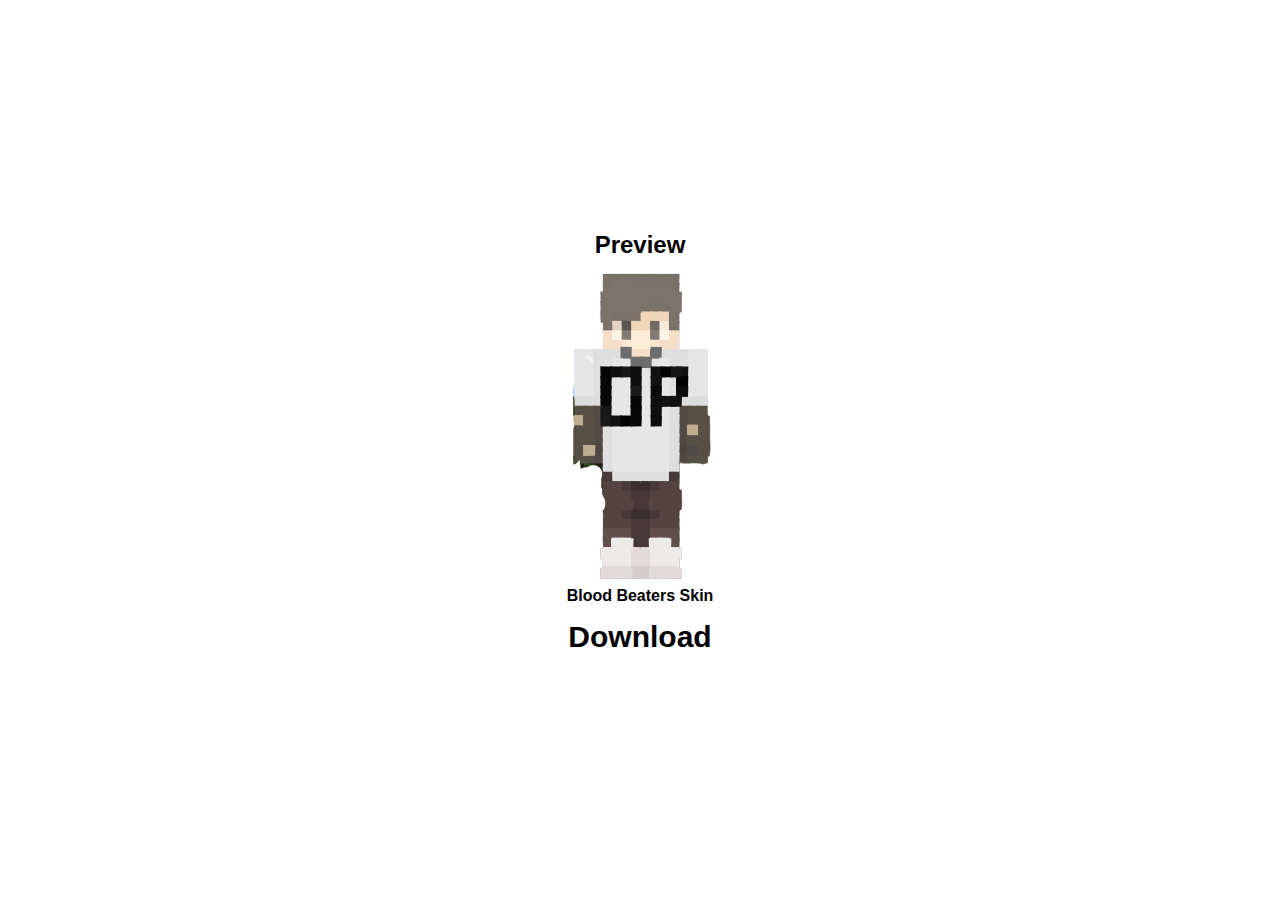
<file: bb.html>
<!DOCTYPE html>
<html lang="en">
<head>
    <meta charset="UTF-8">
    <meta http-equiv="X-UA-Compatible" content="IE=edge">
    <meta name="viewport" content="width=device-width, initial-scale=1.0">
    <title>Blood Beaters</title>
    <link rel="stylesheet" href="dream.css">
</head>
<body>
    <h2>Preview</h2>
    <img src="BB.png">
    <h4>Blood Beaters Skin</h4>
    <a href="BloodBeaters.rar"><h2>Download</h2></a>
</body>
</html>
</file>
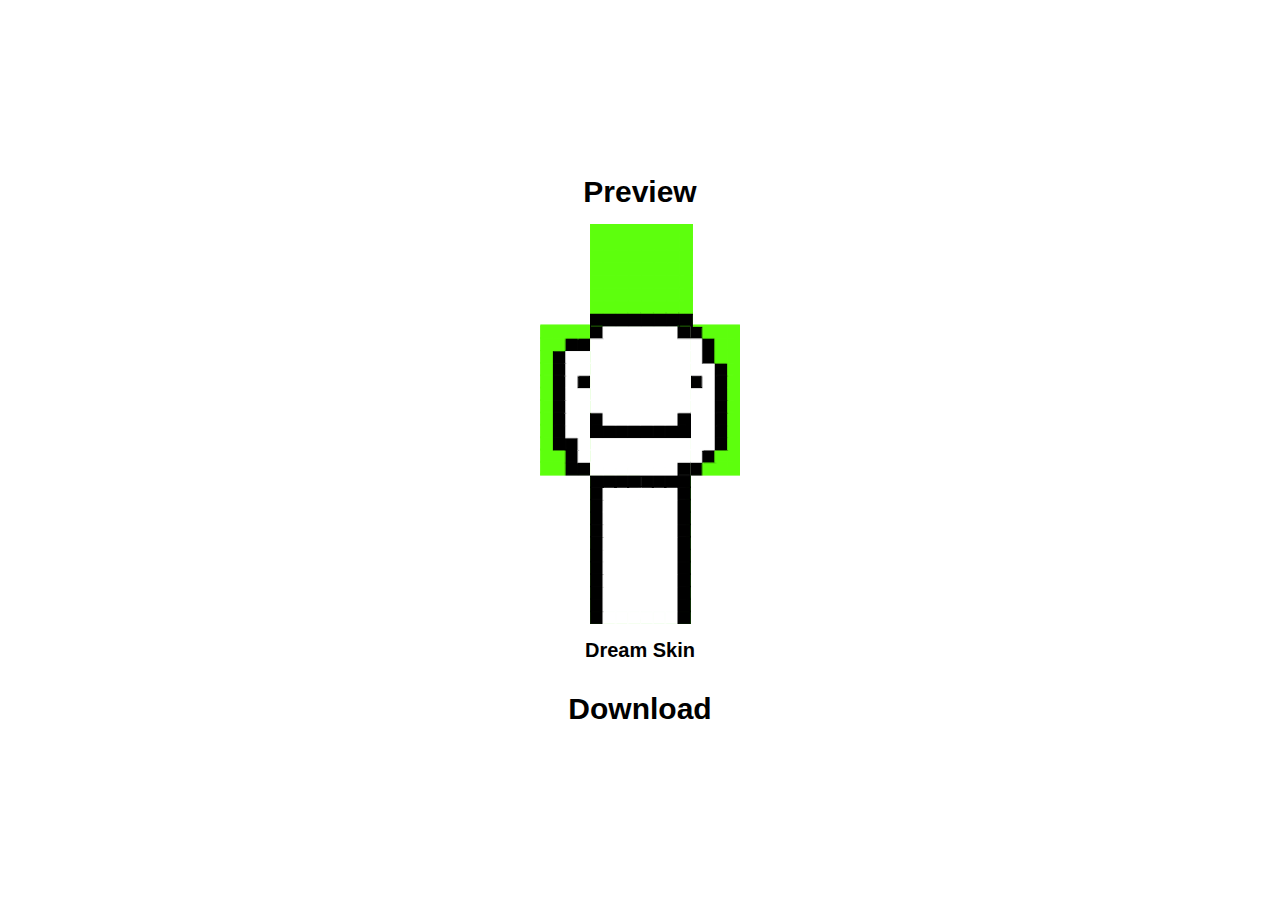
<file: dream.html>
<!DOCTYPE html>
<html lang="en">
<head>
    <meta charset="UTF-8">
    <meta http-equiv="X-UA-Compatible" content="IE=edge">
    <meta name="viewport" content="width=device-width, initial-scale=1.0">
    <title>Dream Skin</title>
    <link rel="stylesheet" href="dream.css">
</head>
<body>
    <a><h2>Preview</h2></a>
    <img src="dream skin.png">
    <a><h4>Dream Skin</h4></a>
    <a href="dreampng.rar"><h2>Download</h2>
</body>
</html>
</file>
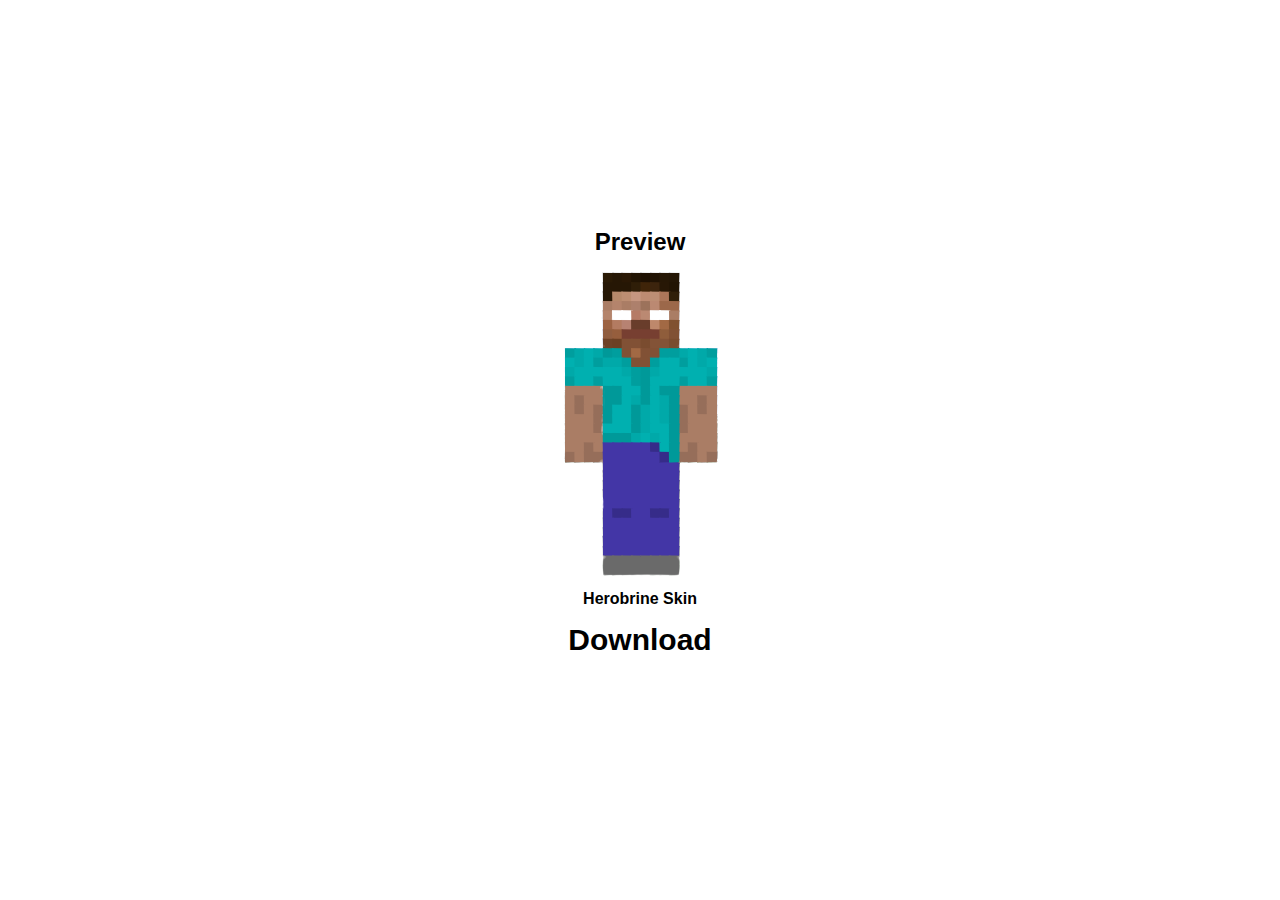
<file: herobrine.html>
<!DOCTYPE html>
<html lang="en">
<head>
    <meta charset="UTF-8">
    <meta http-equiv="X-UA-Compatible" content="IE=edge">
    <meta name="viewport" content="width=device-width, initial-scale=1.0">
    <title>Herobrine</title>
    <link rel="stylesheet" href="dream.css">
</head>
<body>
    <h2>Preview</h2>
    <img src="herobrinee.png">
    <h4>Herobrine Skin</h4>
    <a href="herobrine skin.rar"><h2>Download</h2></a>
</body>
</html>
</file>
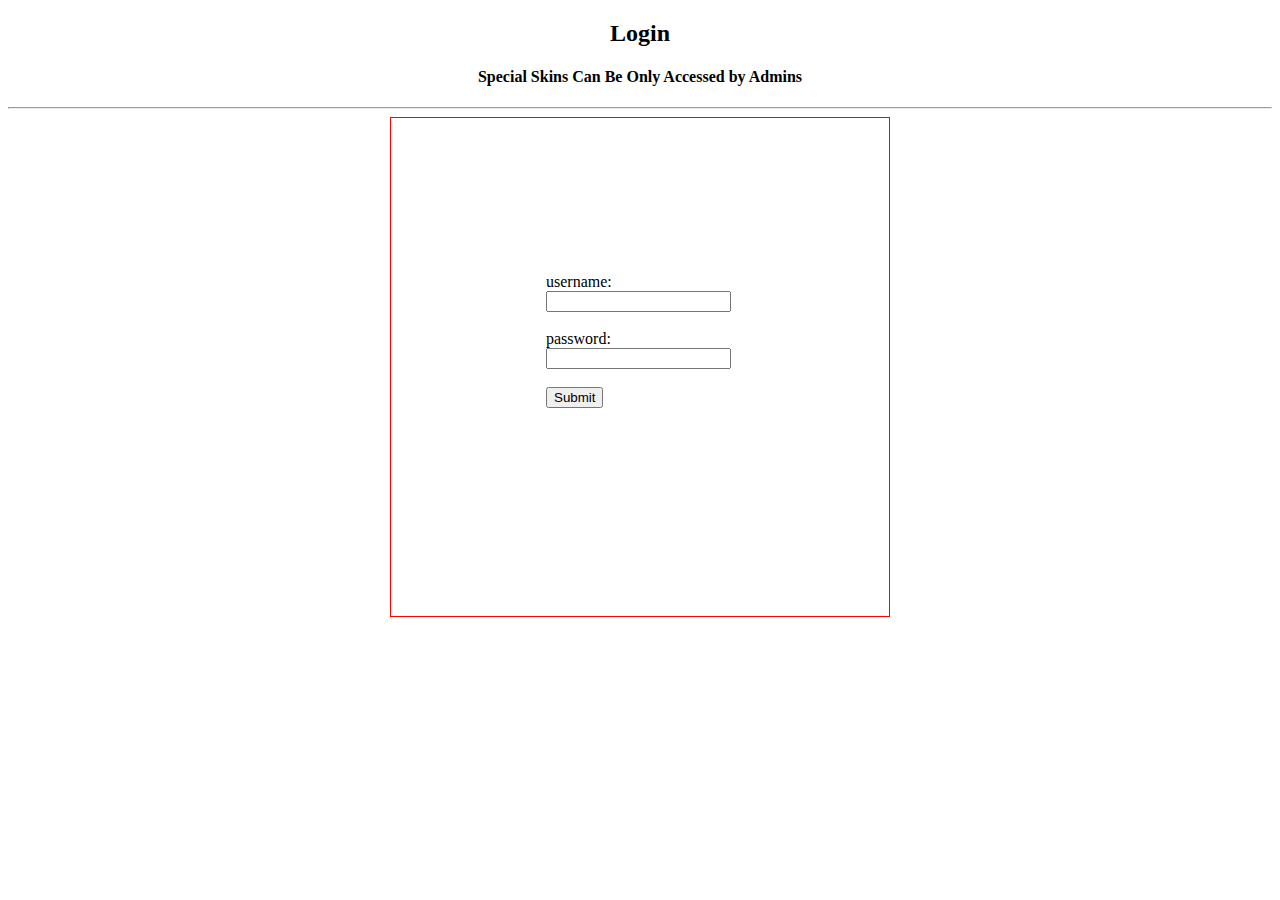
<file: login.html>
<!DOCTYPE html>
<html lang="en">
<head>
    <meta charset="UTF-8">
    <meta http-equiv="X-UA-Compatible" content="IE=edge">
    <meta name="viewport" content="width=device-width, initial-scale=1.0">
    <title>Login</title>
</head>
<style type="text/css">


div{
    width: 500px;
    height: 500px;
    border: 1px solid red;
    margin: 0 auto;
    padding: 155px;
    box-sizing: border-box;
}


</style>
<body>
    <center><h2>Login</h2></center>
    <center><h4>Special Skins Can Be Only Accessed by Admins</h4></center>
    <hr>

    <div>
        username:<br>
        <input type="text" name="text" id="username">
        <br><br>
        password:<br>
        <input type="password" name="text" id="password">
        <br><br>

        <button onclick="login()">Submit</button>

    </div>

    <script type="text/javascript">
    function login()
    {
        var uname=document.getElementById('username').value;
        var pass=document.getElementById('password').value;

        if (uname=="Samentum OP" && pass=="SUBSCRIBE")
         {
             location.assign("https://rioryx.github.io/skins/specialskins.html")
         }
         else
         {
             window.alert("Invalid Username Or Password!!!")
         } 
    }




    </script>
</body>
</html>
</file>
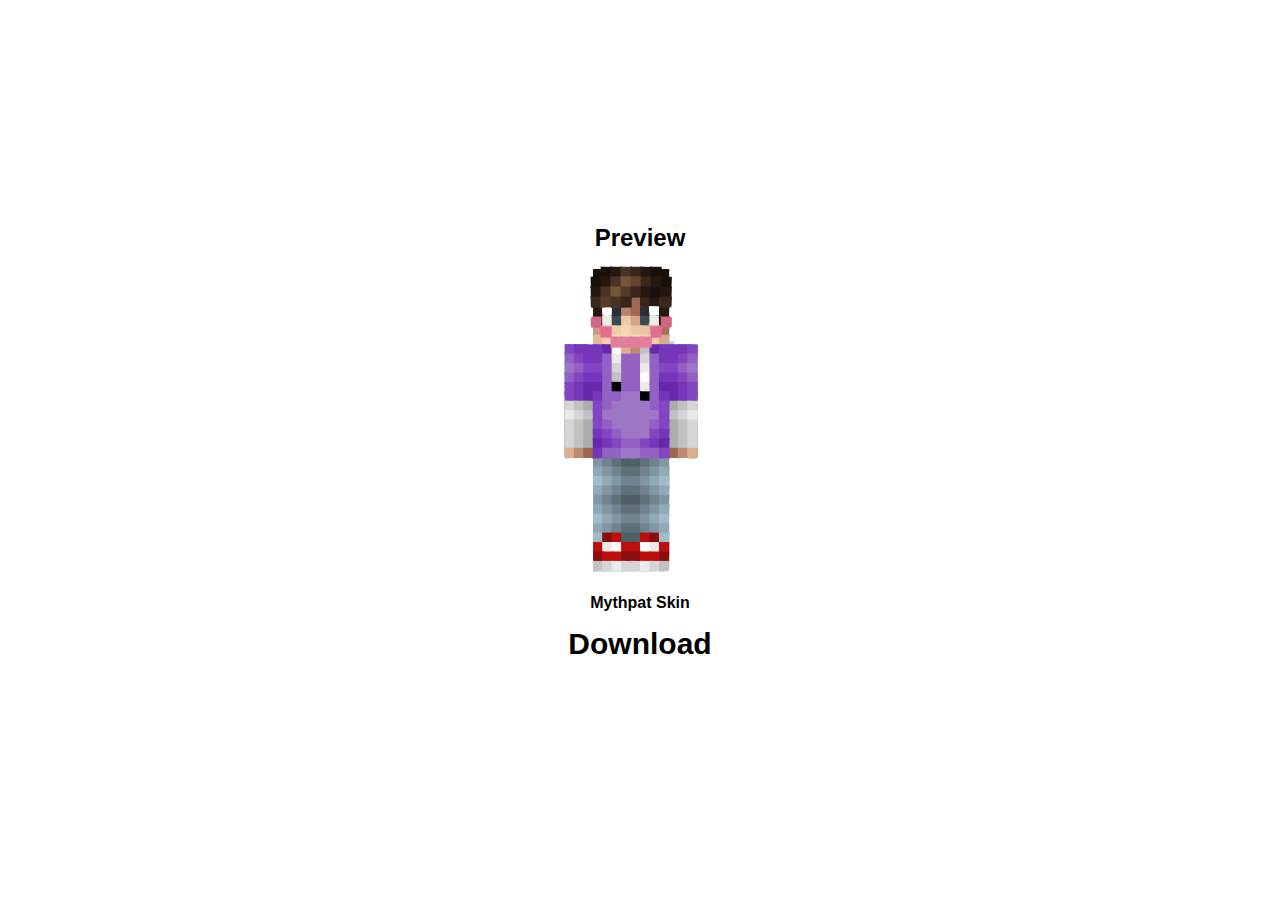
<file: mythpat.html>
<!DOCTYPE html>
<html lang="en">
<head>
    <meta charset="UTF-8">
    <meta http-equiv="X-UA-Compatible" content="IE=edge">
    <meta name="viewport" content="width=device-width, initial-scale=1.0">
    <title>Mythpat Skin</title>
    <link rel="stylesheet" href="dream.css">
</head>
<body>
    <h2>Preview</h2>
    <img src="mythpat_prew.png">
    <h4>Mythpat Skin</h4>
    <a href="mythpat skin.rar"><h2>Download</h2></a>
</body>
</html>
</file>
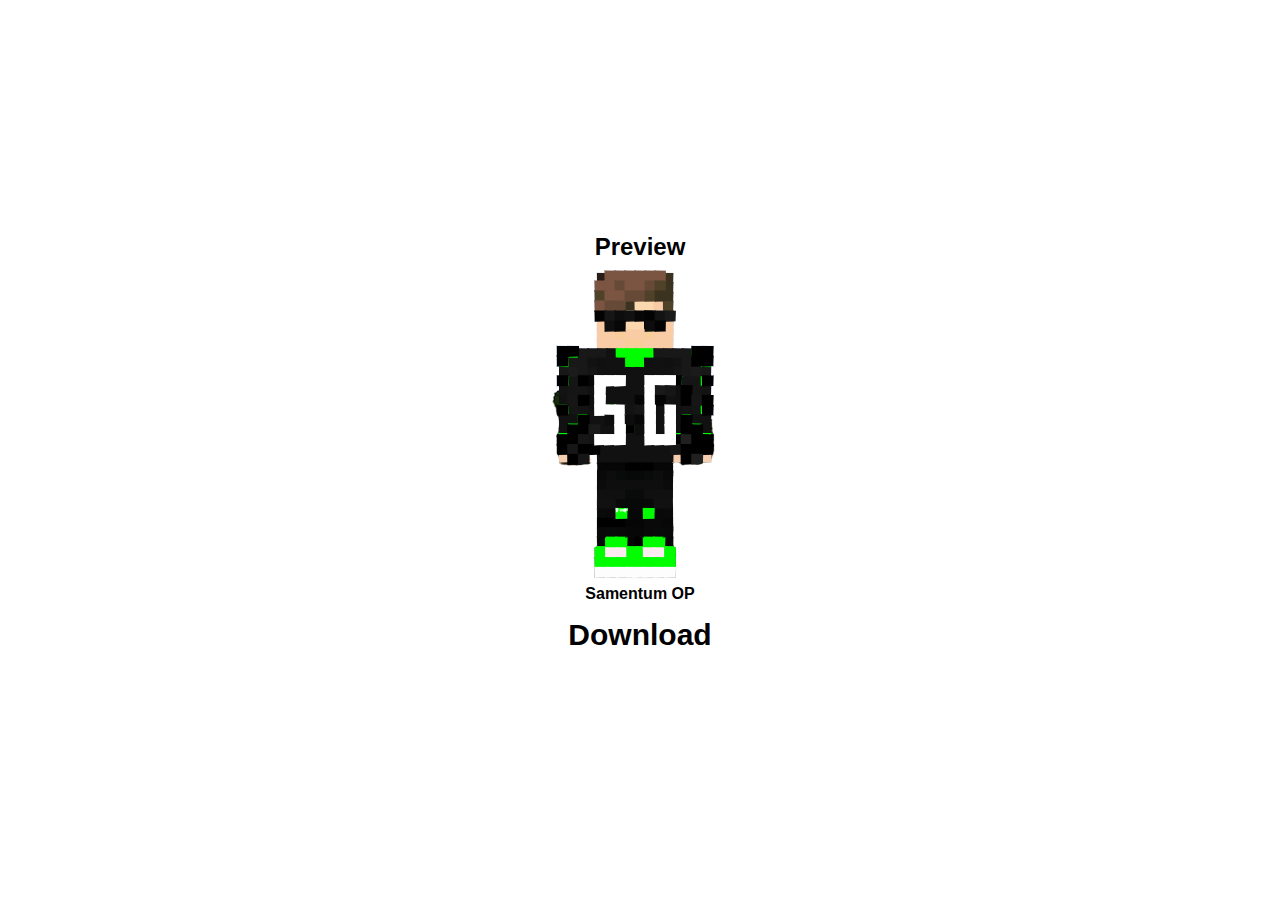
<file: sg.html>
<!DOCTYPE html>
<html lang="en">
<head>
    <meta charset="UTF-8">
    <meta http-equiv="X-UA-Compatible" content="IE=edge">
    <meta name="viewport" content="width=device-width, initial-scale=1.0">
    <title>Samentum OP</title>
    <link rel="stylesheet" href="dream.css">
</head>
<body>
    <h2>Preview</h2>
    <img src="sgg.png">
    <h4>Samentum OP</h4>
    <a href="SG SKIN.rar"><h2>Download</h2></a>
</body>
</html>
</file>
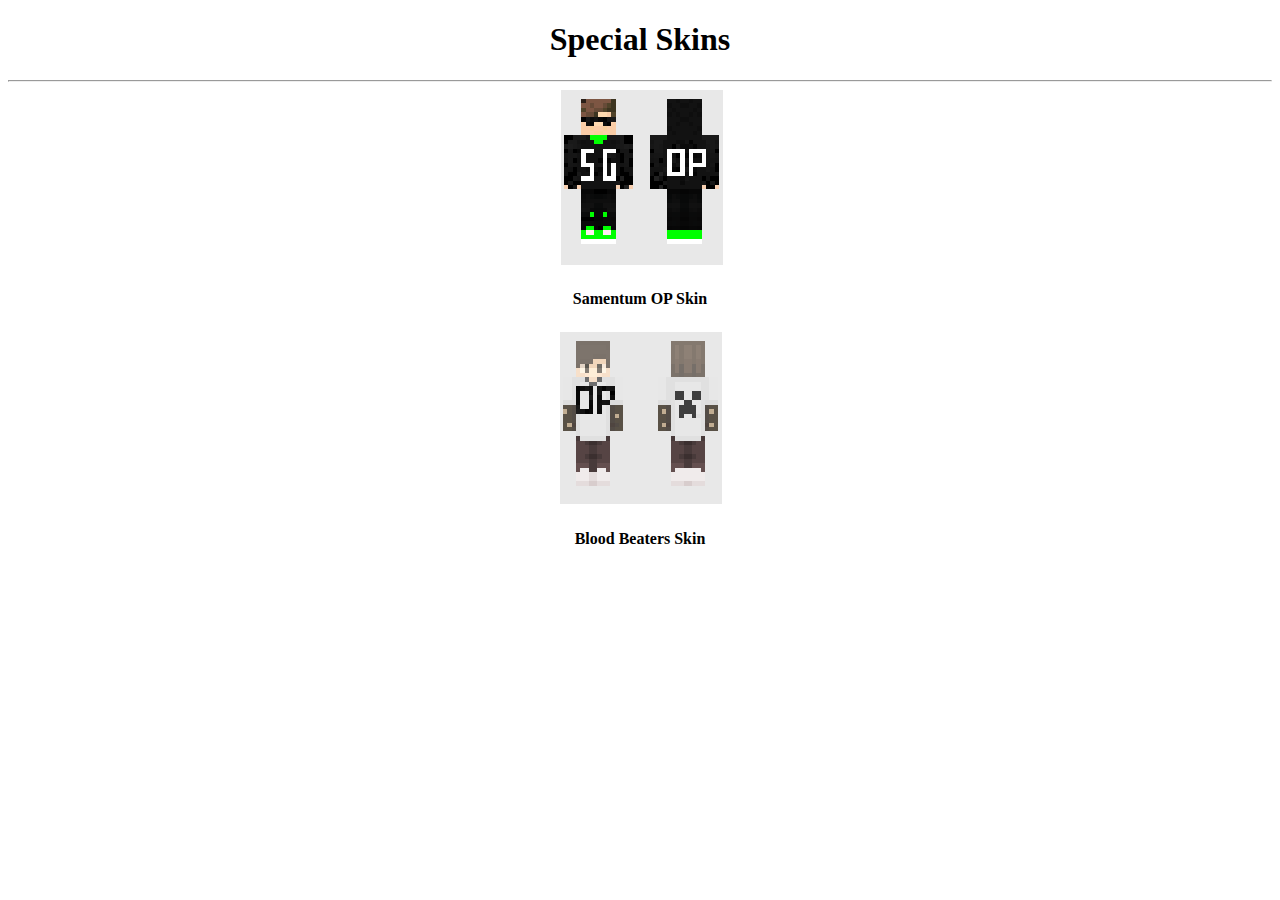
<file: specialskins.html>
<!DOCTYPE html>
<html lang="en">
<head>
    <meta charset="UTF-8">
    <meta http-equiv="X-UA-Compatible" content="IE=edge">
    <meta name="viewport" content="width=device-width, initial-scale=1.0">
    <title>Special Skins</title>
</head>
<body>
    <center><h1>Special Skins</h1></center>
    <hr>
    <center><a href="sg.html"><img src="SG.PNG"></a></center>
    <center><h4>Samentum OP Skin</h4></center>
    <center><a href="bb.html"><img src="Bloodbeaterss.PNG"></a></center>
    <center><h4>Blood Beaters Skin</h4></center>
</body>
</html>
</file>
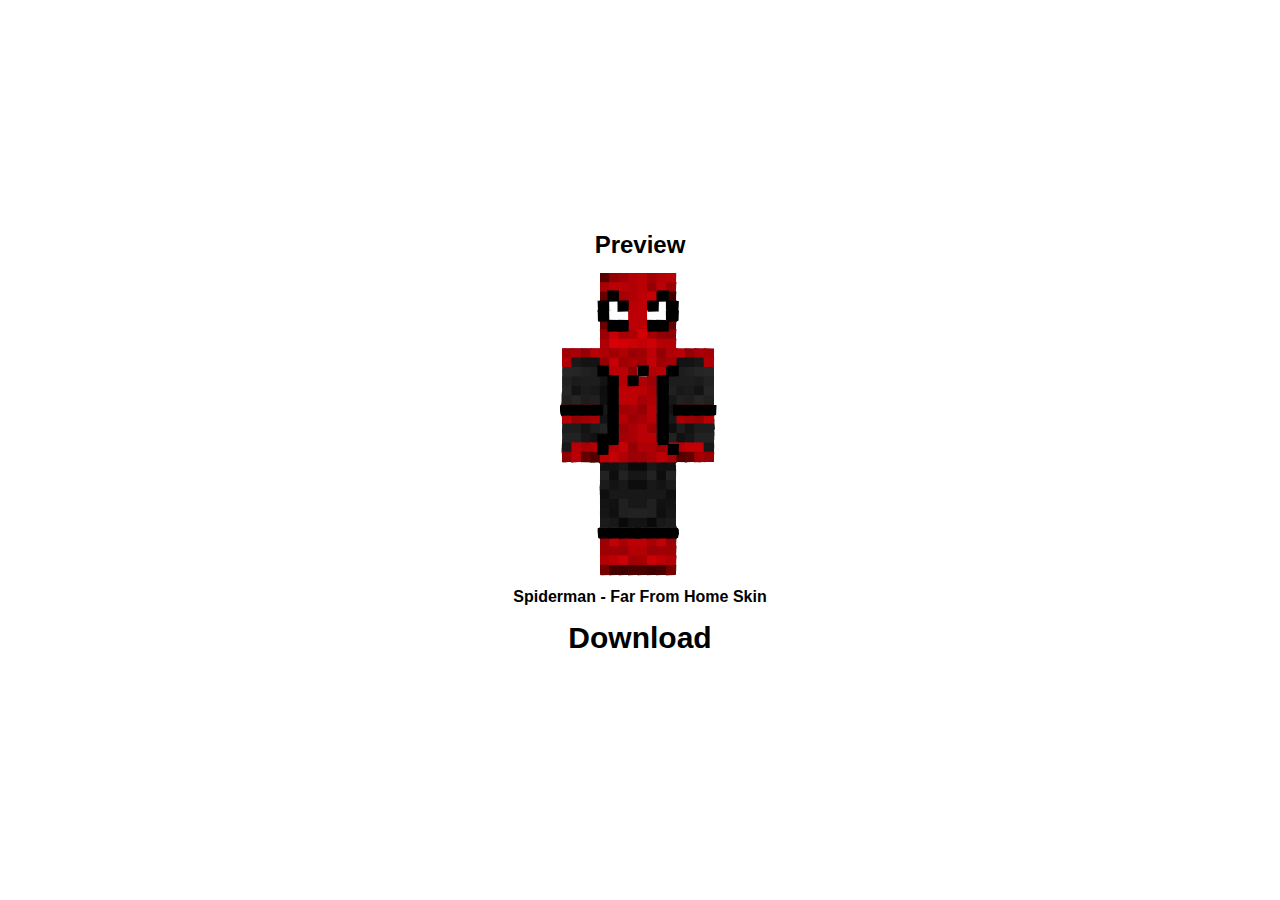
<file: spiderman.html>
<!DOCTYPE html>
<html lang="en">
<head>
    <meta charset="UTF-8">
    <meta http-equiv="X-UA-Compatible" content="IE=edge">
    <meta name="viewport" content="width=device-width, initial-scale=1.0">
    <title>Spiderman - Far From Home</title>
    <link rel="stylesheet" href="dream.css">
</head>
<body>
    <h2>Preview</h2>
    <img src="spidey-removebg-preview.png">
    <h4>Spiderman - Far From Home Skin</h4>
    <a href="2021_08_10_spider-man-far-from-home-black-and-red-suit-18625436.rar"><h2>Download</h2></a>
</body>
</html>
</file>
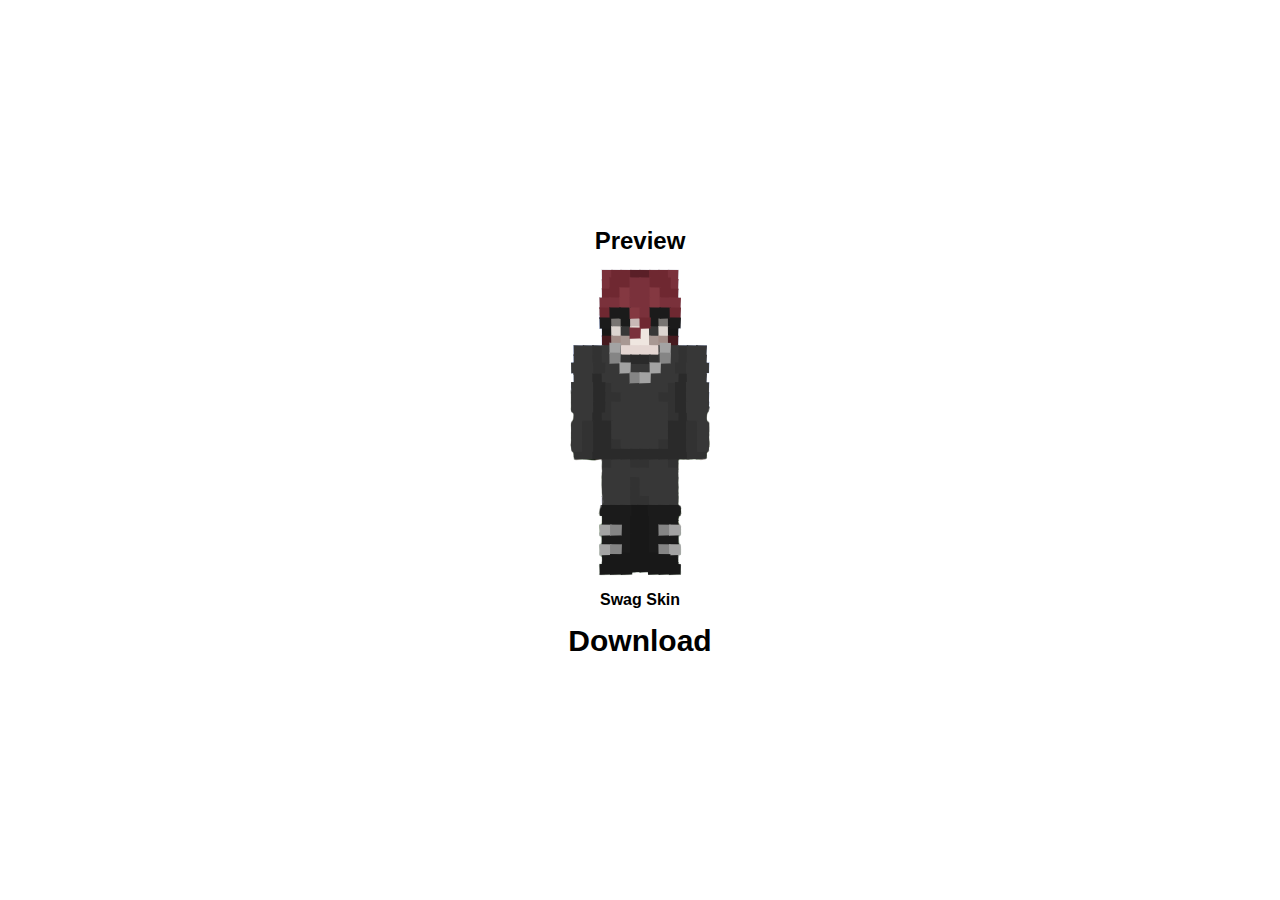
<file: swag.html>
<!DOCTYPE html>
<html lang="en">
<head>
    <meta charset="UTF-8">
    <meta http-equiv="X-UA-Compatible" content="IE=edge">
    <meta name="viewport" content="width=device-width, initial-scale=1.0">
    <title>Swag</title>
    <link rel="stylesheet" href="dream.css">
</head>
<body>
    <h2>Preview</h2>
    <img src="swagg.png">
    <h4>Swag Skin</h4>
    <a href="swag skin.rar"><h2>Download</h2></a>
</body>
</html>
</file>
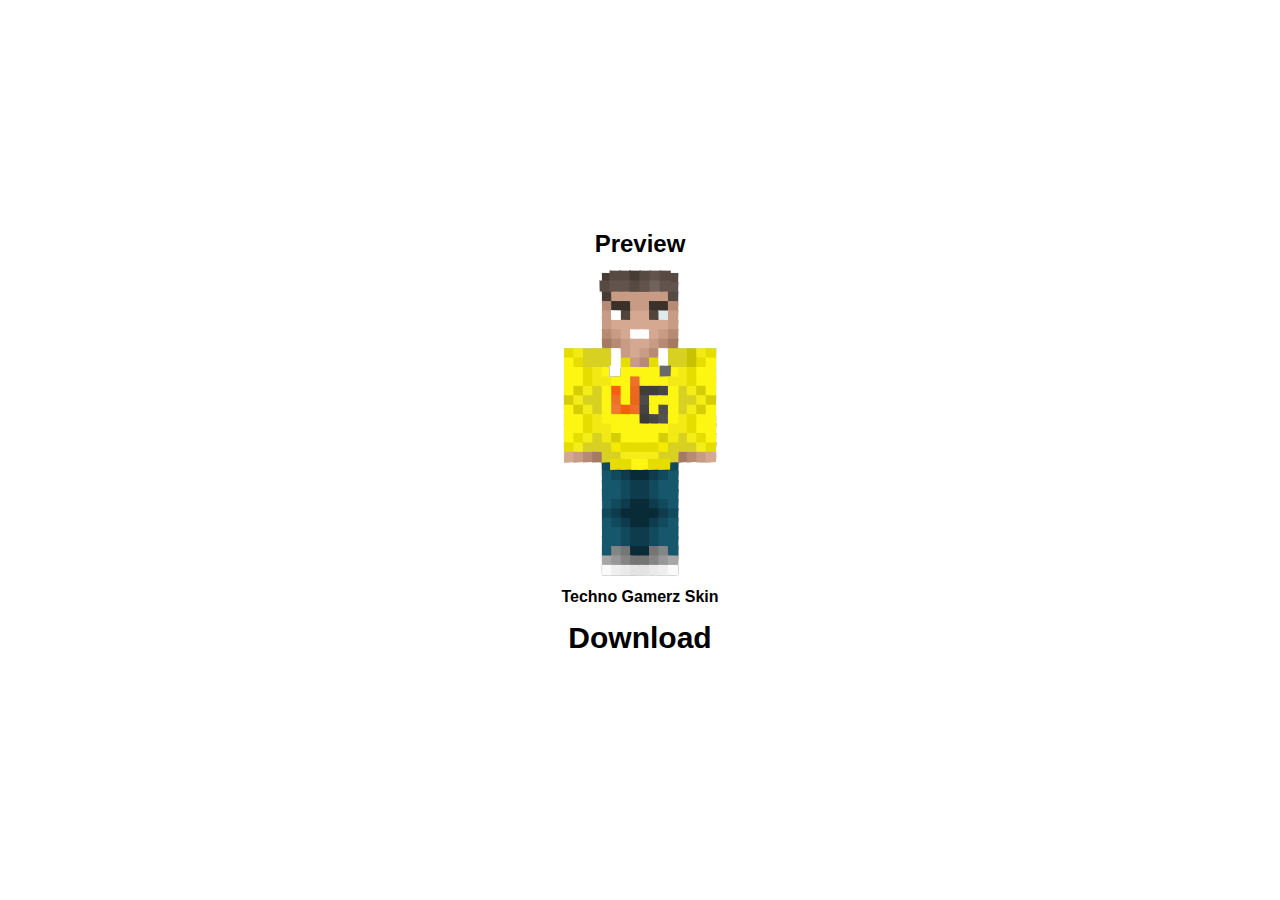
<file: tg.html>
<!DOCTYPE html>
<html lang="en">
<head>
    <meta charset="UTF-8">
    <meta http-equiv="X-UA-Compatible" content="IE=edge">
    <meta name="viewport" content="width=device-width, initial-scale=1.0">
    <title>Techno Gamerz Skin</title>
    <link rel="stylesheet" href="dream.css">
</head>
<body>
    <h2>Preview</h2>
    <img src="tg.png">
    <h4>Techno Gamerz Skin</h4>
    <a href="techno gamerz skin.rar"><h2>Download</h2></a>
</body>
</html>
</file>
<file: dream.css>
*{
    padding: 0;
    margin: 0;
    box-sizing: border-box;
}
body{
    display: flex;
    justify-content: center;
    align-items: center;
    height: 100vh;
    flex-direction: column;
    font-family: sans-serif;
}
a{
    display: block;
    background: none;
    color: rgb(0, 0, 0);
    padding: 15px;
    cursor: pointer;
    text-decoration: none;
    width: 320px;
    text-align: center;
    border-radius: 5px;
    font-size: 20px;
}
</file>
